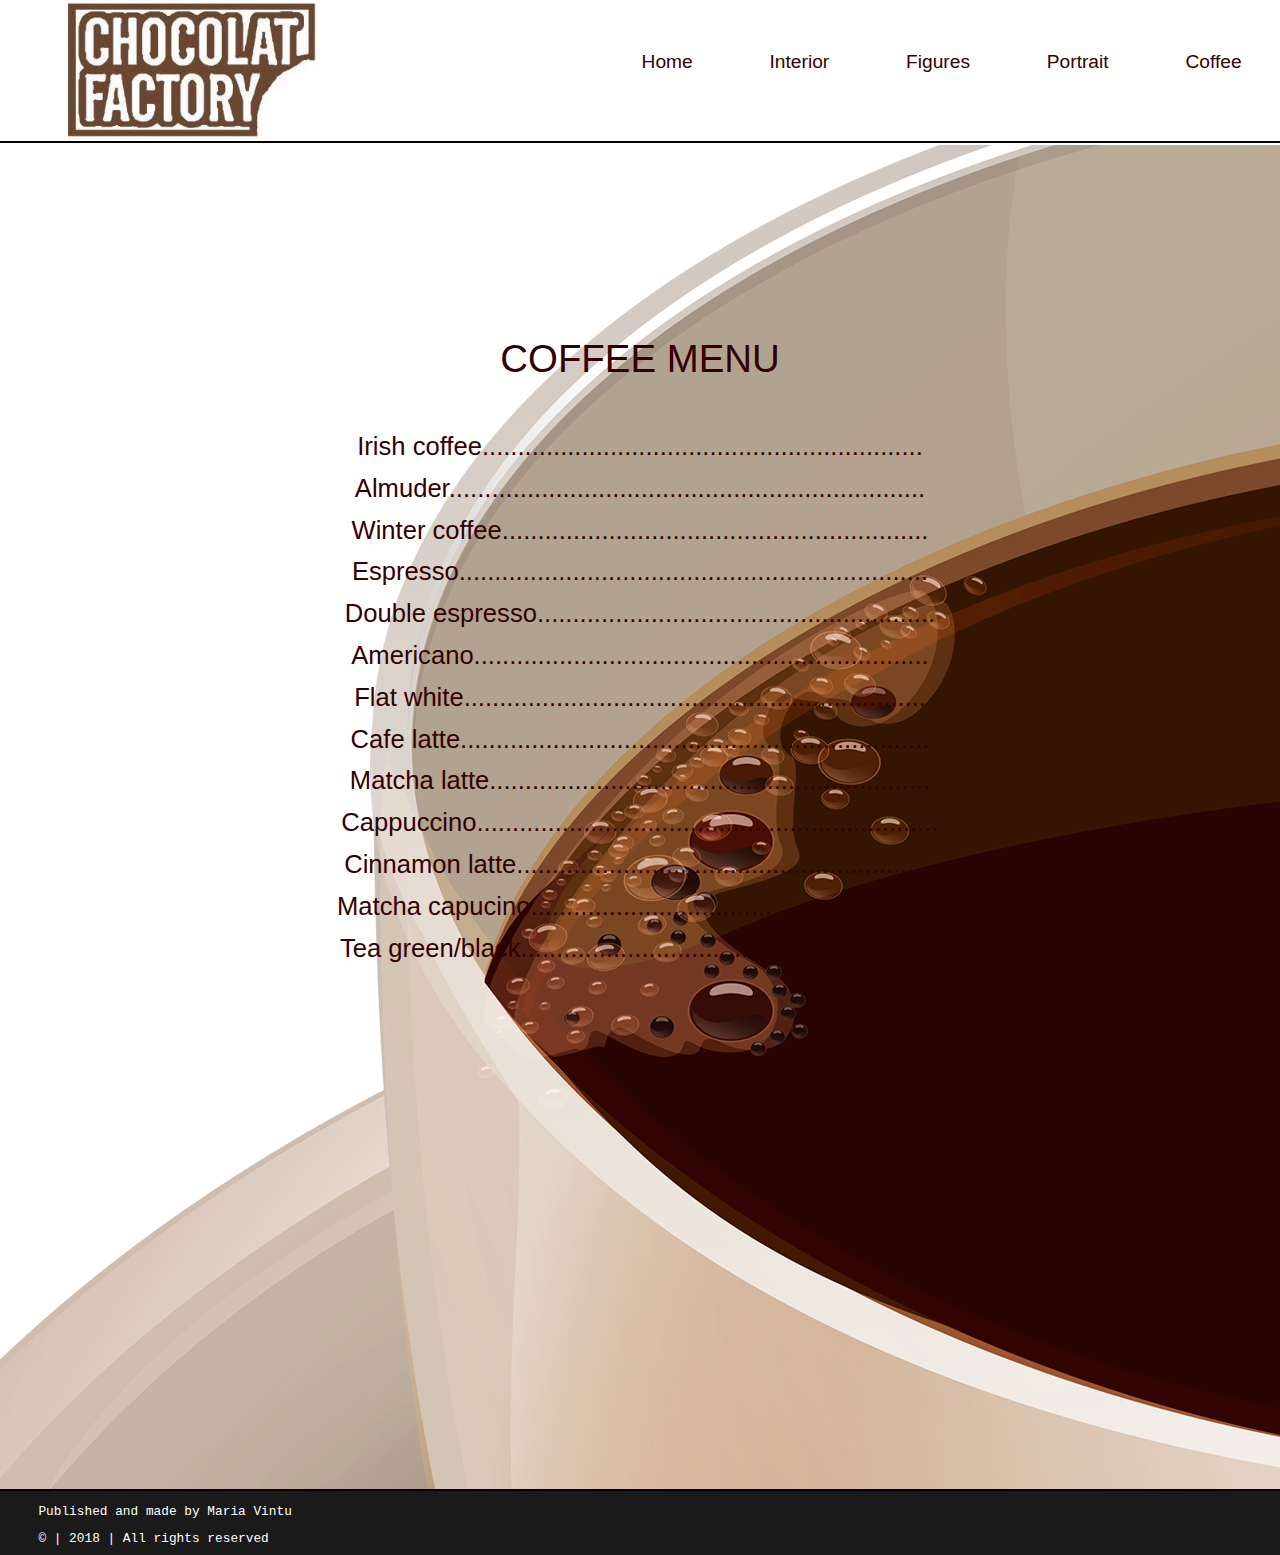
<file: coffee.html>
<!DOCTYPE html>
<html>
<head>
	<title>Oradea chocolate factory - figures</title>
	<link rel="stylesheet" type="text/css" href="coffee_styles.css">
	<meta charset="utf-8">
	<meta name="keywords" content="chocolate factory of Oradea">
	<meta name="description" content="chocolate handmade"> 
	<meta name="viewport" content="width=device-width, initial-scale=1.0">
</head>
<body>
	<div id="header">
		<div id="header_photo_div">
			<img id="img_header" src="logo.jpg">
		</div>

		<div class="menu_container">
			<a class="menu_hrefs" href="coffee.html">Coffee</a>
		</div>
		<div class="menu_container">
			<a class="menu_hrefs" href="portrait.html">Portrait</a>
		</div>
		<div class="menu_container">
			<a class="menu_hrefs" href="figures.html">Figures</a>
		</div>
		<div class="menu_container">
			<a class="menu_hrefs" href="interior.html">Interior</a>
		</div>
		<div class="menu_container">
			<a class="menu_hrefs" href="index.html" >Home</a>
		</div>
	</div>
	<div id="coffee_main">
			<p id="coffee_menu">COFFEE MENU</p>
			<p class="coffee_text">Irish coffee..............................................................</p>
			<p class="coffee_text">Almuder...................................................................</p>
			<p class="coffee_text">Winter coffee............................................................</p>
			<p class="coffee_text">Espresso..................................................................</p>
			<p class="coffee_text">Double espresso........................................................</p>
			<p class="coffee_text">Americano................................................................</p>
			<p class="coffee_text">Flat white.................................................................</p>
			<p class="coffee_text">Cafe latte..................................................................</p>
			<p class="coffee_text">Matcha latte..............................................................</p>
			<p class="coffee_text">Cappuccino.................................................................</p>
			<p class="coffee_text">Cinnamon latte...........................................................</p>
			<p class="coffee_text">Matcha capucino..........................................................</p>	
			<p class="coffee_text">Tea green/black...........................................................</p>
		
		


	</div>








	<div id="footer">
			<p class="footer_text">Published and made by <a id="footer_text_link" target="_blank" title="Find me on Facebook">Maria Vintu</a></p>
			<p class="footer_text">&copy | 2018 | All rights reserved</p>
	</div>











</body>
</html>
</file>
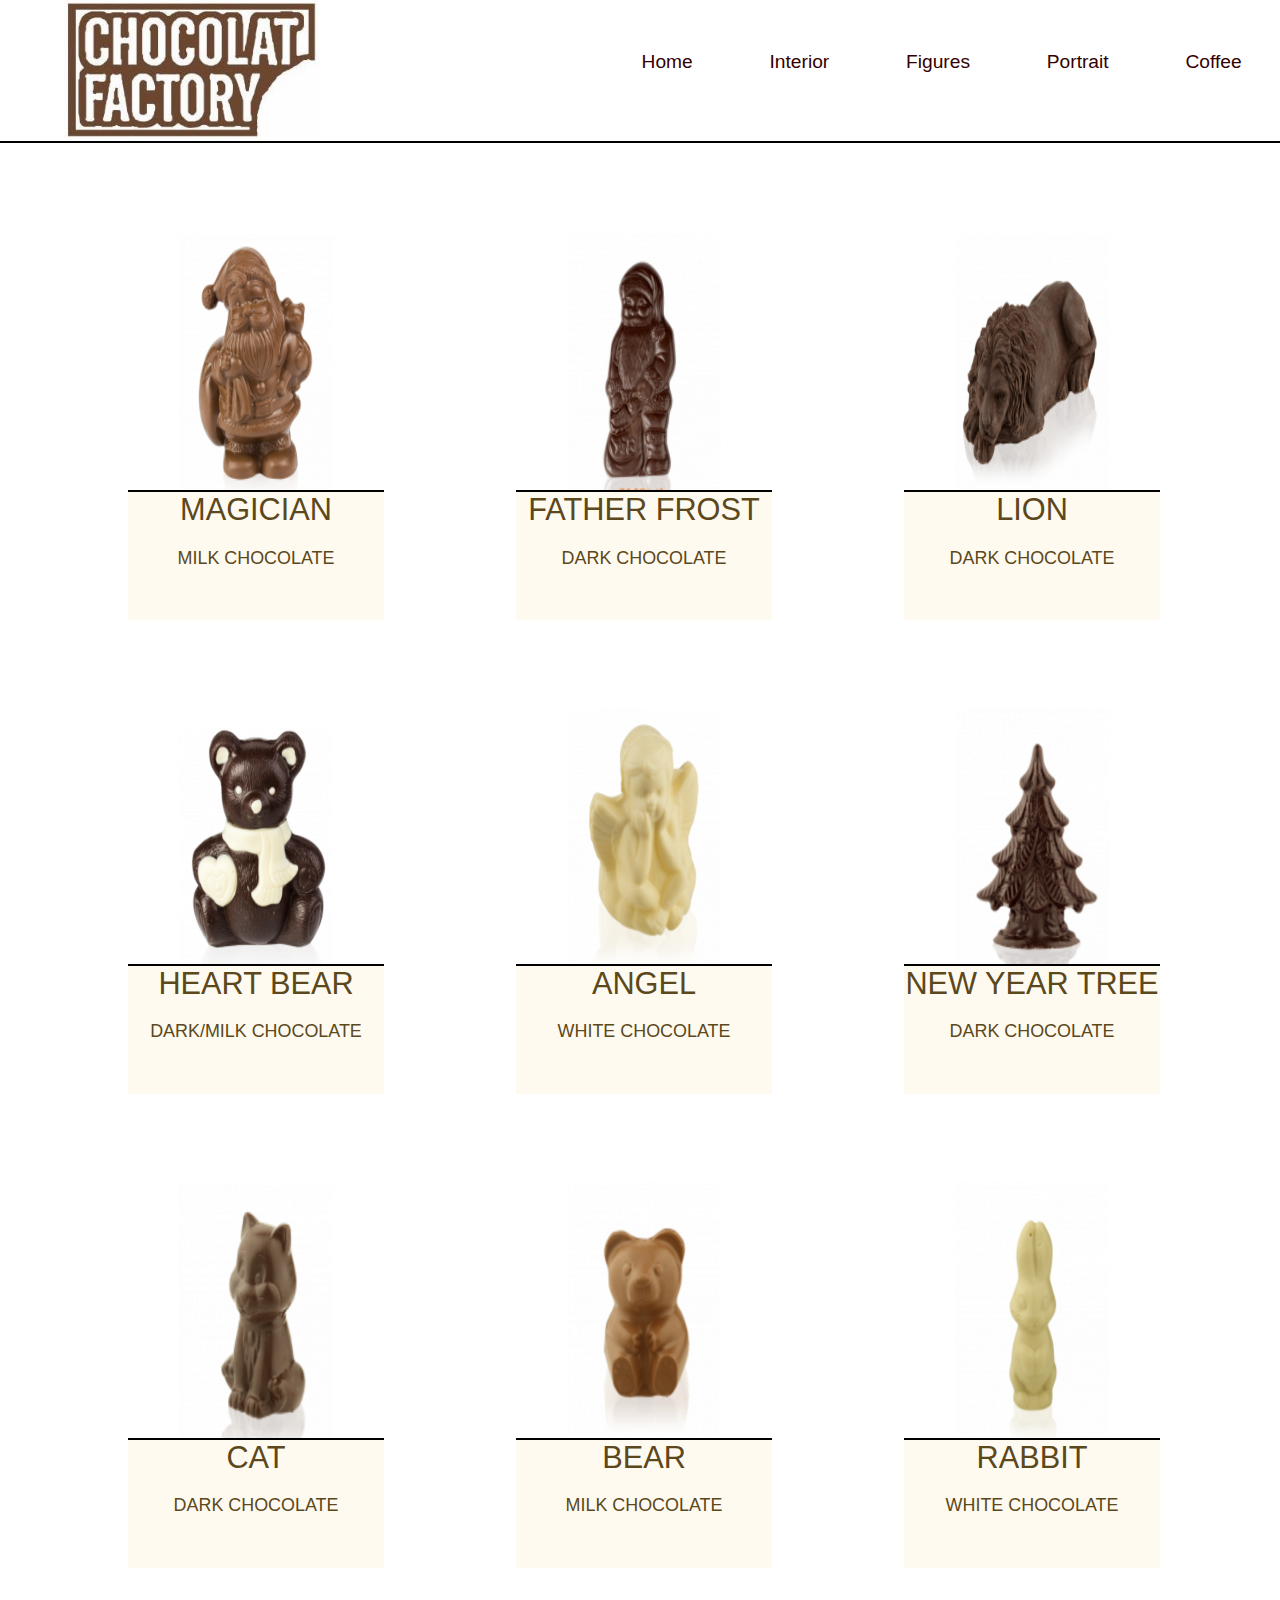
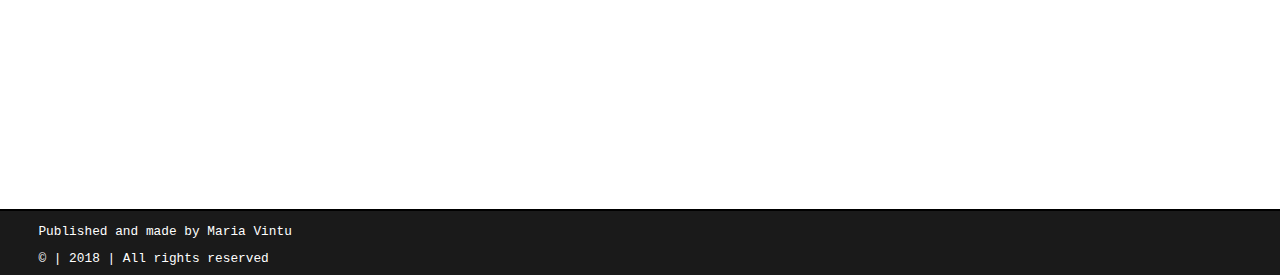
<file: figures.html>
<!DOCTYPE html>
<html>
<head>
	<title>Oradea chocolate factory - figures</title>
	<link rel="stylesheet" type="text/css" href="figures_styles.css">
	<meta charset="utf-8">
	<meta name="keywords" content="chocolate factory of Oradea">
	<meta name="description" content="chocolate handmade"> 
	<meta name="viewport" content="width=device-width, initial-scale=1.0">
</head>
<body>
	<div id="header">
		<div id="header_photo_div">
			<img id="img_header" src="logo.jpg">
		</div>

		<div class="menu_container">
			<a class="menu_hrefs" href="coffee.html">Coffee</a>
		</div>
		<div class="menu_container">
			<a class="menu_hrefs" href="portrait.html">Portrait</a>
		</div>
		<div class="menu_container">
			<a class="menu_hrefs" href="figures.html">Figures</a>
		</div>
		<div class="menu_container">
			<a class="menu_hrefs" href="interior.html">Interior</a>
		</div>
		<div class="menu_container">
			<a class="menu_hrefs" href="index.html" >Home</a>
		</div>

	</div>
	<div id="figures_main">
		<div class="christmas_div2_div">
			<div class="christmas_div2_div_image_div">
				<img class="christmas_div2_div_image" src="fg11.png">
			</div>
			<div class="christmas_div2_div_text">
				<p class="christmas_div2_div_text_link">MAGICIAN</p>
				<p class="christmas_div2_div_text_text">MILK CHOCOLATE</p>
			</div>
		</div>

		<div class="christmas_div2_div">
			<div class="christmas_div2_div_image_div">
				<img class="christmas_div2_div_image" src="fg12.png">
			</div>
			<div class="christmas_div2_div_text">
				<p class="christmas_div2_div_text_link">FATHER FROST</p>
				<p class="christmas_div2_div_text_text">DARK CHOCOLATE</p>
			</div>
		</div>

		<div class="christmas_div2_div">
			<div class="christmas_div2_div_image_div">
				<img class="christmas_div2_div_image" src="fg13.png">
			</div>
			<div class="christmas_div2_div_text">
				<p class="christmas_div2_div_text_link">LION</p>
				<p class="christmas_div2_div_text_text">DARK CHOCOLATE</p>
			</div>
		</div>

		<div class="christmas_div2_div">
			<div class="christmas_div2_div_image_div">
				<img class="christmas_div2_div_image" src="fg14.png">
			</div>
			<div class="christmas_div2_div_text">
				<p class="christmas_div2_div_text_link">HEART BEAR</p>
				<p class="christmas_div2_div_text_text">DARK/MILK CHOCOLATE</p>
			</div>
		</div>

		<div class="christmas_div2_div">
			<div class="christmas_div2_div_image_div">
				<img class="christmas_div2_div_image" src="fg15.png">
			</div>
			<div class="christmas_div2_div_text">
				<p class="christmas_div2_div_text_link">ANGEL</p>
				<p class="christmas_div2_div_text_text">WHITE CHOCOLATE</p>
			</div>
		</div>

		<div class="christmas_div2_div">
			<div class="christmas_div2_div_image_div">
				<img class="christmas_div2_div_image" src="fg16.png">
			</div>
			<div class="christmas_div2_div_text">
				<p class="christmas_div2_div_text_link">NEW YEAR TREE</p>
				<p class="christmas_div2_div_text_text">DARK CHOCOLATE</p>
			</div>
		</div>

		<div class="christmas_div2_div">
			<div class="christmas_div2_div_image_div">
				<img class="christmas_div2_div_image" src="fg17.png">
			</div>
			<div class="christmas_div2_div_text">
				<p class="christmas_div2_div_text_link">CAT</p>
				<p class="christmas_div2_div_text_text">DARK CHOCOLATE</p>
			</div>
		</div>

		<div class="christmas_div2_div">
			<div class="christmas_div2_div_image_div">
				<img class="christmas_div2_div_image" src="fg18.png">
			</div>
			<div class="christmas_div2_div_text">
				<p class="christmas_div2_div_text_link">BEAR</p>
				<p class="christmas_div2_div_text_text">MILK CHOCOLATE</p>
			</div>
		</div>

		<div class="christmas_div2_div">
			<div class="christmas_div2_div_image_div">
				<img class="christmas_div2_div_image" src="fg19.png">
			</div>
			<div class="christmas_div2_div_text">
				<p class="christmas_div2_div_text_link">RABBIT</p>
				<p class="christmas_div2_div_text_text">WHITE CHOCOLATE</p>
			</div>
		</div>


	</div>








	<div id="footer">
			<p class="footer_text">Published and made by <a id="footer_text_link" target="_blank" title="Find me on Facebook">Maria Vintu</a></p>
			<p class="footer_text">&copy | 2018 | All rights reserved</p>
	</div>











</body>
</html>
</file>
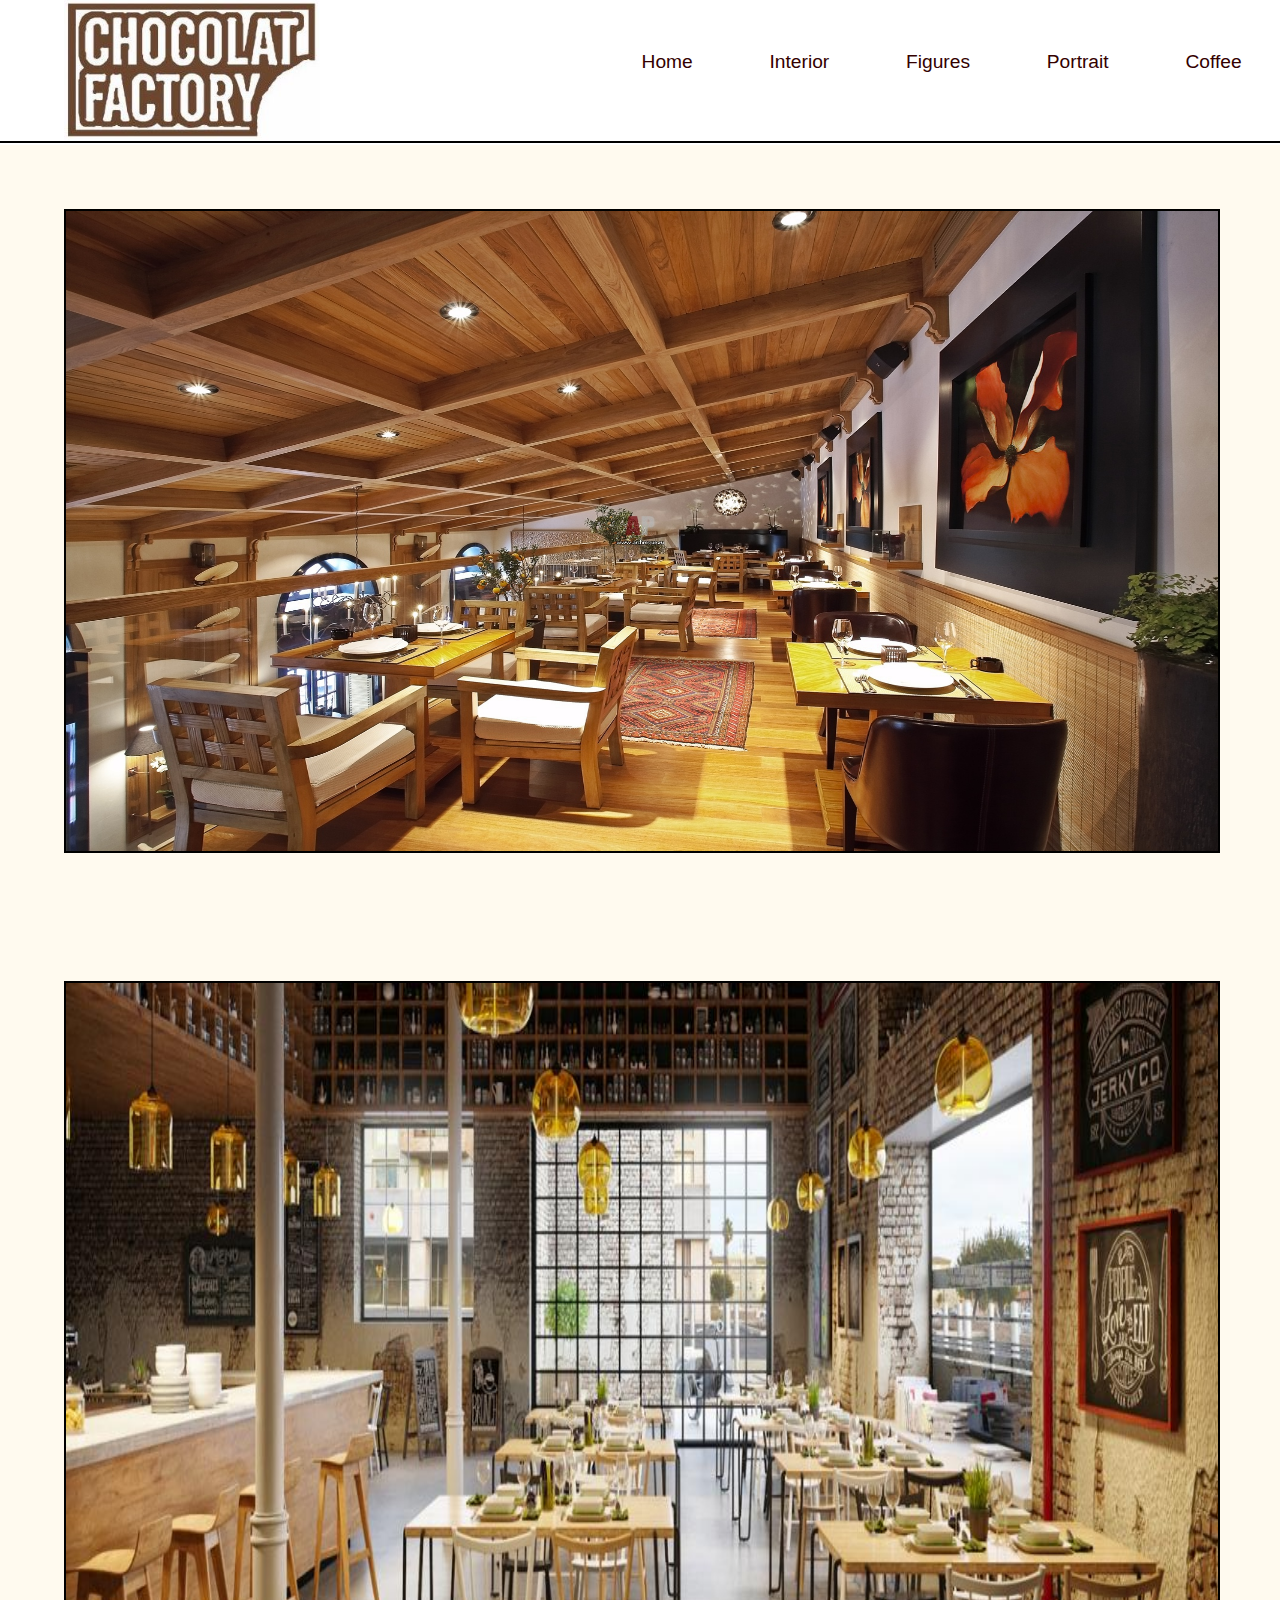
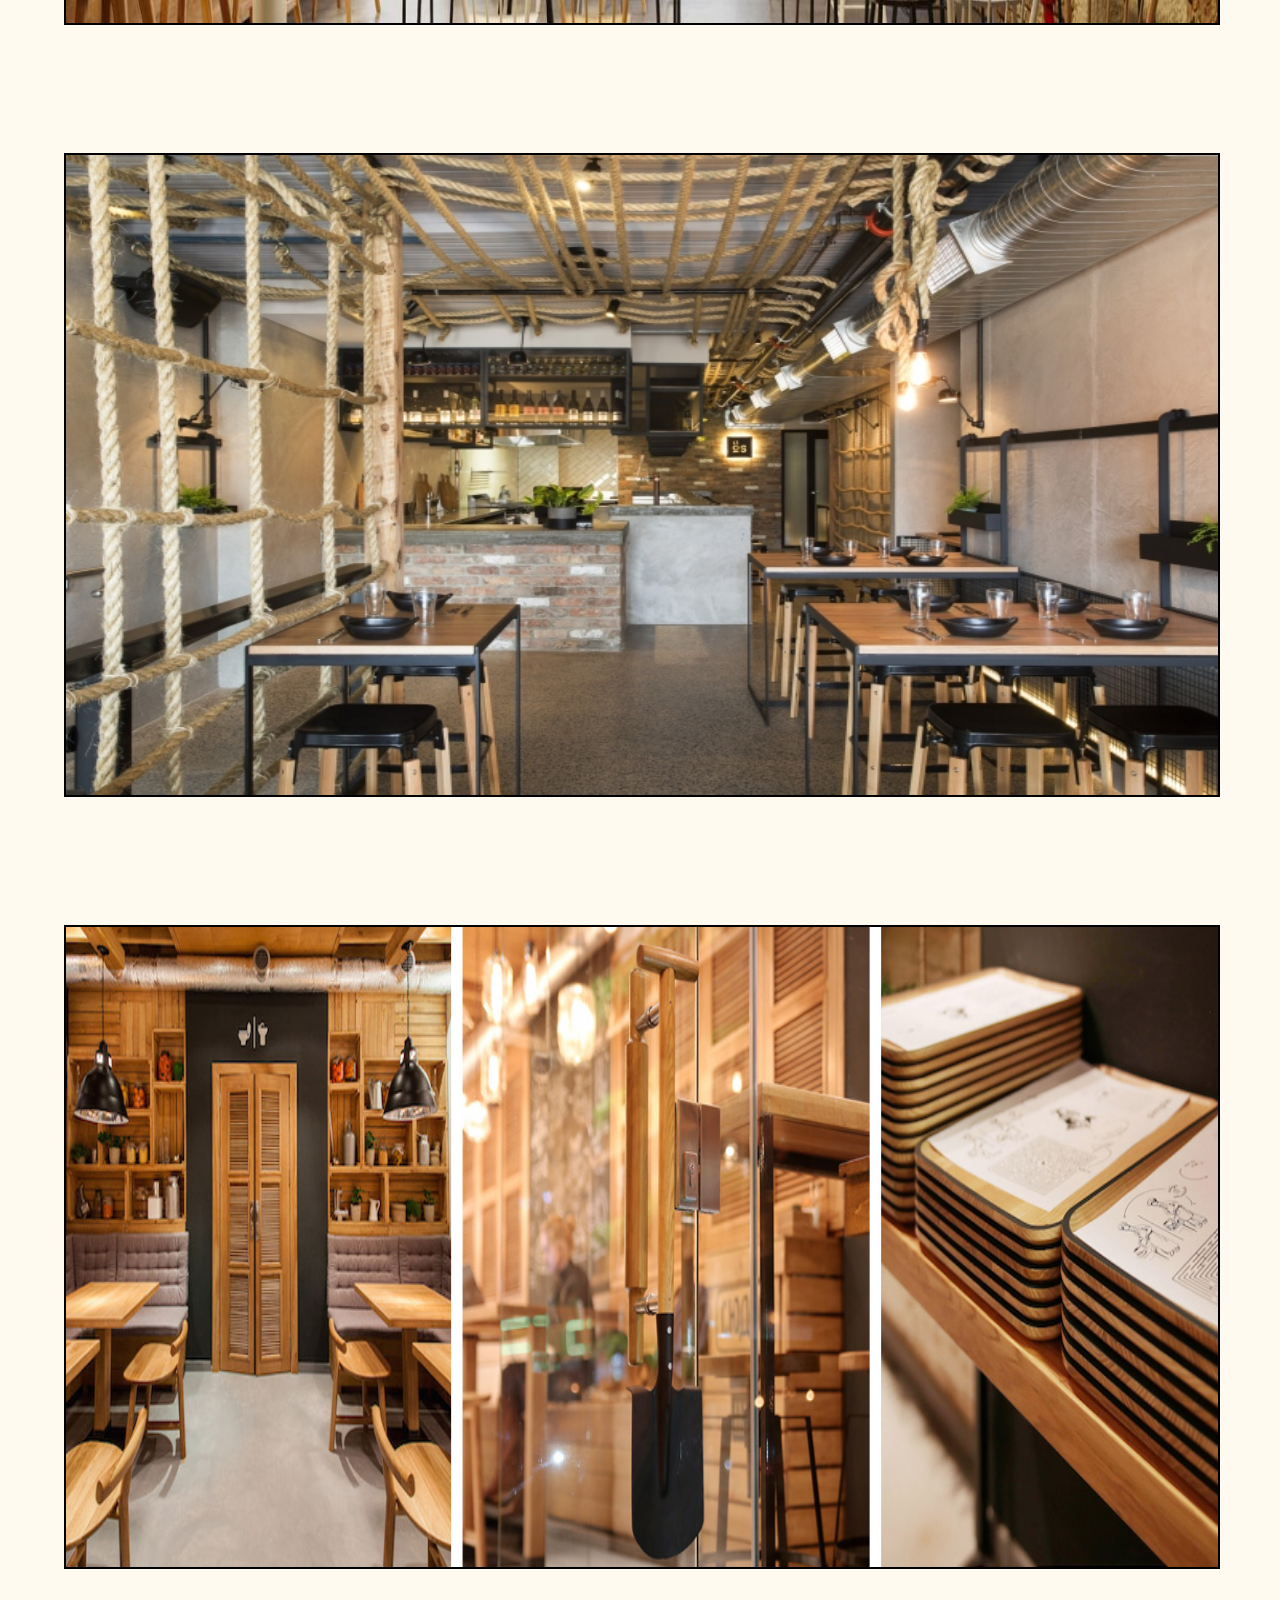
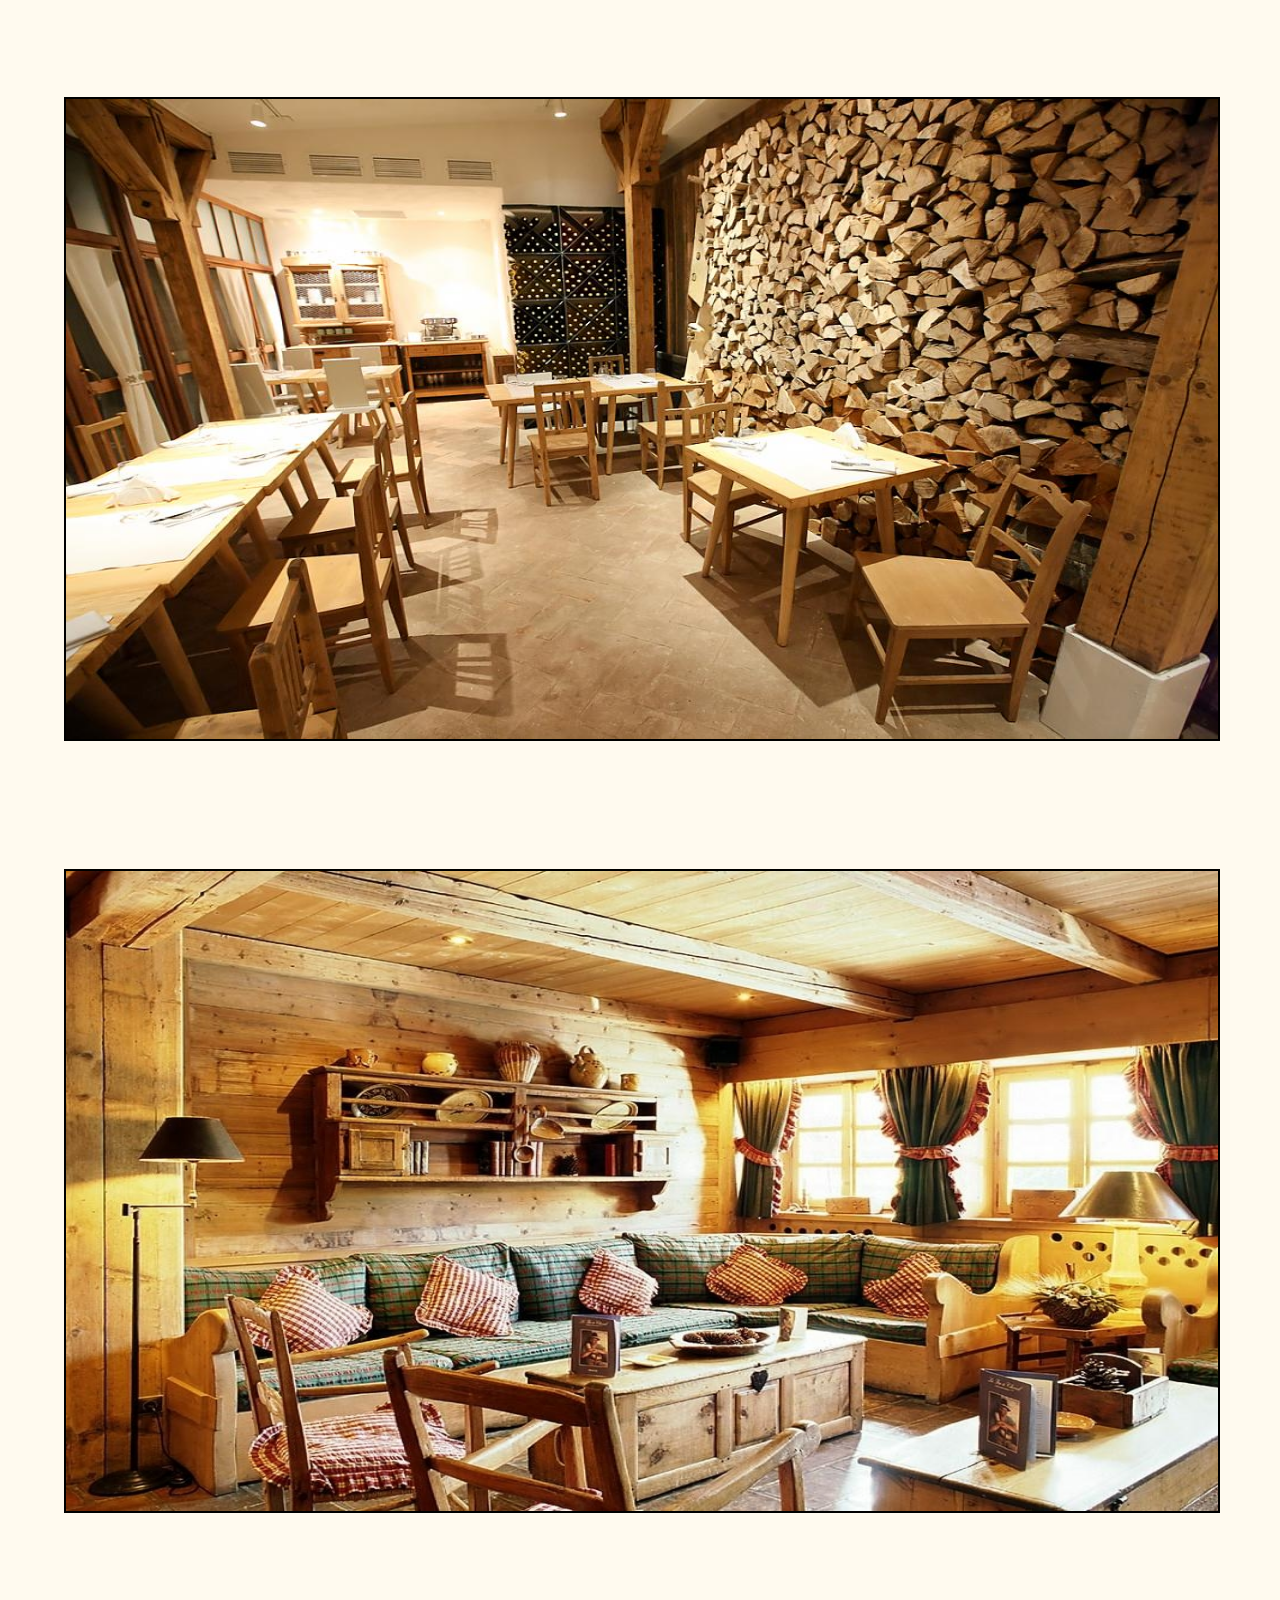
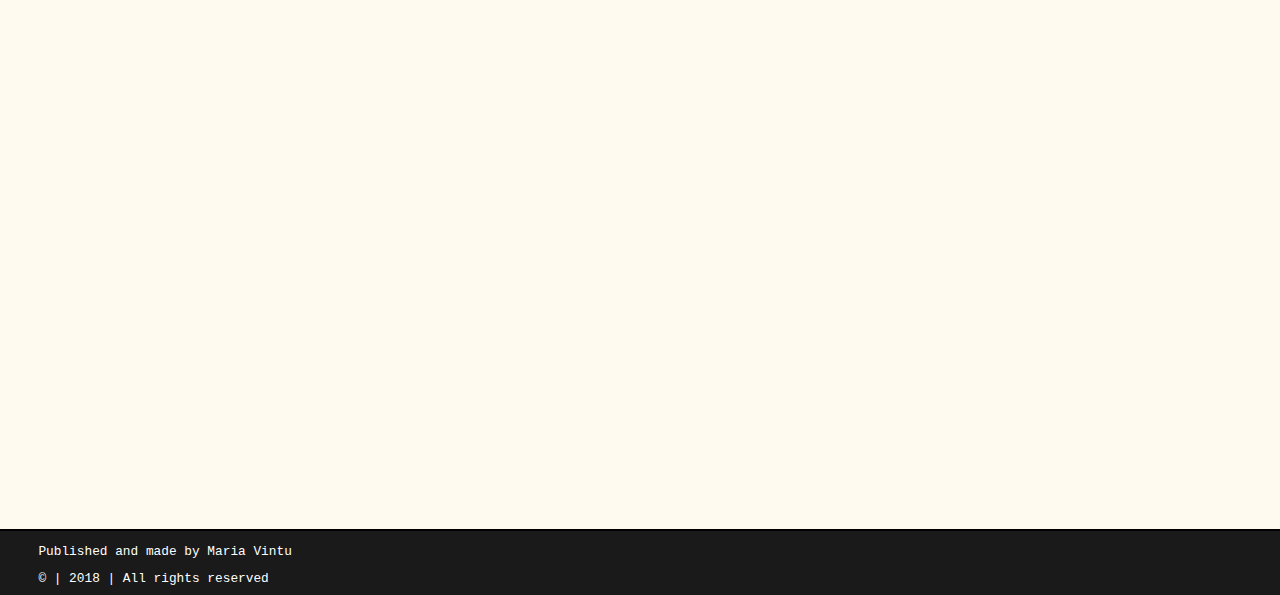
<file: interior.html>
<!DOCTYPE html>
<html>
<head>
	<title>Oradea chocolate factory - figures</title>
	<link rel="stylesheet" type="text/css" href="interior_styles.css">
	<meta charset="utf-8">
	<meta name="keywords" content="chocolate factory of Oradea">
	<meta name="description" content="chocolate handmade"> 
	<meta name="viewport" content="width=device-width, initial-scale=1.0">
</head>
<body>
	<div id="header">
		<div id="header_photo_div">
			<img id="img_header" src="logo.jpg">
		</div>

		<div class="menu_container">
			<a class="menu_hrefs" href="coffee.html">Coffee</a>
		</div>
		<div class="menu_container">
			<a class="menu_hrefs" href="portrait.html">Portrait</a>
		</div>
		<div class="menu_container">
			<a class="menu_hrefs" href="figures.html">Figures</a>
		</div>
		<div class="menu_container">
			<a class="menu_hrefs" href="interior.html">Interior</a>
		</div>
		<div class="menu_container">
			<a class="menu_hrefs" href="index.html" >Home</a>
		</div>

	</div>
	<div id="interior_main_div">
		<div class="interior_div">
			<img class="interior_img" src="int1.jpg">
		</div>

		<div class="interior_div">
			<img class="interior_img" src="int2.jpg">
		</div>

		<div class="interior_div">
			<img class="interior_img" src="int3.jpg">
		</div>

		<div class="interior_div">
			<img class="interior_img" src="int4.jpg">
		</div>

		<div class="interior_div">
			<img class="interior_img" src="int5.jpg">
		</div>

		<div class="interior_div">
			<img class="interior_img" src="int6.jpg">
		</div>
	</div>








	<div id="footer">
			<p class="footer_text">Published and made by <a id="footer_text_link" target="_blank" title="Find me on Facebook">Maria Vintu</a></p>
			<p class="footer_text">&copy | 2018 | All rights reserved</p>
	</div>











</body>
</html>
</file>
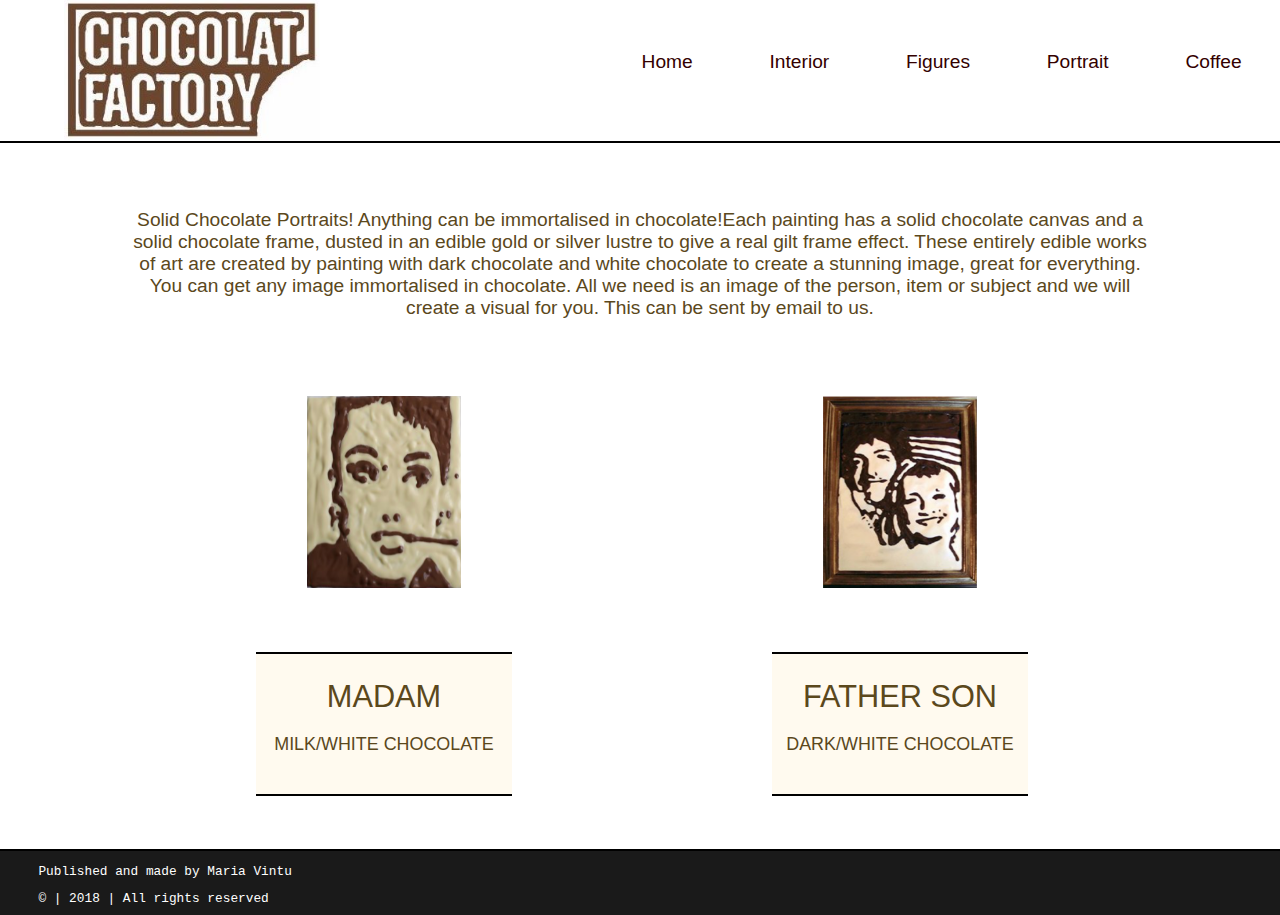
<file: portrait.html>
<!DOCTYPE html>
<html>
<head>
	<title>Oradea chocolate factory - figures</title>
	<link rel="stylesheet" type="text/css" href="portrait_styles.css">
	<meta charset="utf-8">
	<meta name="keywords" content="chocolate factory of Oradea">
	<meta name="description" content="chocolate handmade"> 
	<meta name="viewport" content="width=device-width, initial-scale=1.0">
</head>
<body>
	<div id="header">
		<div id="header_photo_div">
			<img id="img_header" src="logo.jpg">
		</div>

		<div class="menu_container">
			<a class="menu_hrefs" href="coffee.html">Coffee</a>
		</div>
		<div class="menu_container">
			<a class="menu_hrefs" href="portrait.html">Portrait</a>
		</div>
		<div class="menu_container">
			<a class="menu_hrefs" href="figures.html">Figures</a>
		</div>
		<div class="menu_container">
			<a class="menu_hrefs" href="interior.html">Interior</a>
		</div>
		<div class="menu_container">
			<a class="menu_hrefs" href="index.html" >Home</a>
		</div>

	</div>
	<div id="portrait_main">

		<p class="portrait_text">Solid Chocolate Portraits! Anything can be immortalised in chocolate!Each painting has a solid chocolate canvas and a solid chocolate frame, dusted in an edible gold or silver lustre to give a real gilt frame effect.  

		These entirely edible works of art are created by painting with dark chocolate and white chocolate to create a stunning image, great for everything.

		You can get any image immortalised in chocolate.
 
All we need is an image of the person, item or subject and we will create a visual for you. This can be sent by email to us.</p>
		
		<div class="christmas_div2_div">
			<div class="christmas_div2_div_image_div">
				<img class="christmas_div2_div_image" src="fg22.png">
			</div>
			<div class="christmas_div2_div_text">
				<p class="christmas_div2_div_text_link">MADAM</p>
				<p class="christmas_div2_div_text_text">MILK/WHITE CHOCOLATE</p>
			</div>
		</div>

		<div class="christmas_div2_div">
			<div class="christmas_div2_div_image_div">
				<img class="christmas_div2_div_image" src="fg21.png">
			</div>
			<div class="christmas_div2_div_text">
				<p class="christmas_div2_div_text_link">FATHER SON</p>
				<p class="christmas_div2_div_text_text">DARK/WHITE CHOCOLATE</p>
			</div>
		</div>


	</div>








	<div id="footer">
			<p class="footer_text">Published and made by <a id="footer_text_link" target="_blank" title="Find me on Facebook">Maria Vintu</a></p>
			<p class="footer_text">&copy | 2018 | All rights reserved</p>
	</div>











</body>
</html>
</file>
<file: coffee_styles.css>
*{
	margin:0;
	padding: 0;
}
#header{
	height: 11vw;
	width: 100%;
	border-bottom:2px solid black;
	display: inline-block;
	background-attachment: fixed;
}
#header_photo_div{
	height: 11vw;
	width: 20vw;
	margin-left: 5vw;
	display: inline-block;
}

#img_header{
	height: 11vw;
	width: 20vw;
}

.menu_hrefs{
	text-decoration: none;
	font-size:1.5vw;
	font-family:Verdana,sans-serif;
	font-weight:normal;
	color: #330000;
}
.menu_container{
	display: inline-block;
	margin-left: 3vw;
	margin-right: 3vw;
	margin-top: 4vw;
	float: right;
}
.menu_container a:hover{
	color: brown;
	text-decoration: underline;
}







#coffee_main{
	width: 100%;
	height: 90vw;
	background-image: url("cup.png");
	padding-top: 15vw;
}
.coffee_div{
	width: 80%;
	margin-left: 5vw;

}
#coffee_menu{
	text-decoration: none;
	font-size:3vw;
	font-family:Verdana,sans-serif;
	font-weight:normal;
	color: #330000;
	text-align: center;
	margin-bottom: 4vw;
}
#tea_menu{
	text-decoration: none;
	font-size:3vw;
	font-family:Verdana,sans-serif;
	font-weight:normal;
	color: white;
	text-align: center;
	margin-bottom: 4vw;
}
.coffee_text{
	text-decoration: none;
	font-size:2vw;
	font-family:Verdana,sans-serif;
	font-weight:normal;
	color: #330000;
	text-align: center;
	margin-bottom: 1vw;
}

#footer{
	width: 100%;
	height: 5vw;
	display: inline-block;
	background-color: #1a1a1a;
	border-top:2px solid black;
}
.footer_text{
	color: white;
	font-size:1vw;
	font-family:Courier New,monospace;
	font-weight:normal;
	text-decoration: none; 
	margin-left: 3vw;
	margin-top: 1vw;
}
#footer_text_link{
	color: white;
	font-size:1vw;
	font-family:Courier New,monospace;
	font-weight:normal;
	text-decoration: none; 
	margin-top: 1vw;
}
</file>
<file: figures_styles.css>
*{
	margin:0;
	padding: 0;
}
#header{
	height: 11vw;
	width: 100%;
	border-bottom:2px solid black;
	display: inline-block;
	background-attachment: fixed;
}
#header_photo_div{
	height: 11vw;
	width: 20vw;
	margin-left: 5vw;
	display: inline-block;
}

#img_header{
	height: 11vw;
	width: 20vw;
}

.menu_hrefs{
	text-decoration: none;
	font-size:1.5vw;
	font-family:Verdana,sans-serif;
	font-weight:normal;
	color: #330000;
}
.menu_container{
	display: inline-block;
	margin-left: 3vw;
	margin-right: 3vw;
	margin-top: 4vw;
	float: right;
}
.menu_container a:hover{
	color: brown;
	text-decoration: underline;
}


.christmas_div2_div{
	width: 20%;
	height: 30vw;
	
	margin-top: 7vw;
	margin-left: 10vw;
	display: inline-block;
}
.christmas_div2_div_image_div{
	width: 100%;
	height: 20vw;
	
}
.christmas_div2_div_image{
	width: 60%;
	height: 20vw;
	margin-left: 4vw;
}
.christmas_div2_div_text{
	width: 100%;
	height: 10vw;
	background-color: #fffaef;
	
	border-top: 2px solid black;
}
.christmas_div2_div_text_link{
	font-family:Verdana,sans-serif;
	font-weight:normal;
	color: #5b481c;
	text-align: center;
	text-decoration: none; 
	font-size: 2.4vw;
}
.christmas_div2_div_text_text{
	margin-top: 1.5vw;
	font-family:Verdana,sans-serif;
	font-weight:normal;
	color: #5b481c;
	text-align: center;
	text-decoration: none; 
	font-size: 1.4vw;
}





#figures_main{
	width: 100%;
	height: 130vw;
}

#footer{
	width: 100%;
	height: 5vw;
	display: inline-block;
	background-color: #1a1a1a;
	border-top:2px solid black;
}
.footer_text{
	color: white;
	font-size:1vw;
	font-family:Courier New,monospace;
	font-weight:normal;
	text-decoration: none; 
	margin-left: 3vw;
	margin-top: 1vw;
}
#footer_text_link{
	color: white;
	font-size:1vw;
	font-family:Courier New,monospace;
	font-weight:normal;
	text-decoration: none; 
	margin-top: 1vw;
}
</file>
<file: interior_styles.css>
*{
	margin:0;
	padding: 0;
}
#header{
	height: 11vw;
	width: 100%;
	border-bottom:2px solid black;
	display: inline-block;
	background-attachment: fixed;
}
#header_photo_div{
	height: 11vw;
	width: 20vw;
	margin-left: 5vw;
	display: inline-block;
}

#img_header{
	height: 11vw;
	width: 20vw;
}

.menu_hrefs{
	text-decoration: none;
	font-size:1.5vw;
	font-family:Verdana,sans-serif;
	font-weight:normal;
	color: #330000;
}
.menu_container{
	display: inline-block;
	margin-left: 3vw;
	margin-right: 3vw;
	margin-top: 4vw;
	float: right;
}
.menu_container a:hover{
	color: brown;
	text-decoration: underline;
}



#interior_main_div{
	width: 100%;
	height: 400vw;
	background-color: #fffaef;
	padding-top: 5vw;
}
.interior_div{
	width: 90%;
	height: 50vw;
	border: 2px solid black;
	margin-left: 5vw;
	margin-bottom: 10vw;
}
.interior_img{
	width: 100%;
	height: 50vw;
}



#footer{
	width: 100%;
	height: 5vw;
	display: inline-block;
	background-color: #1a1a1a;
	border-top:2px solid black;
}
.footer_text{
	color: white;
	font-size:1vw;
	font-family:Courier New,monospace;
	font-weight:normal;
	text-decoration: none; 
	margin-left: 3vw;
	margin-top: 1vw;
}
#footer_text_link{
	color: white;
	font-size:1vw;
	font-family:Courier New,monospace;
	font-weight:normal;
	text-decoration: none; 
	margin-top: 1vw;
}
</file>
<file: portrait_styles.css>
*{
	margin:0;
	padding: 0;
}
#header{
	height: 11vw;
	width: 100%;
	border-bottom:2px solid black;
	display: inline-block;
	background-attachment: fixed;
}
#header_photo_div{
	height: 11vw;
	width: 20vw;
	margin-left: 5vw;
	display: inline-block;
}

#img_header{
	height: 11vw;
	width: 20vw;
}

.menu_hrefs{
	text-decoration: none;
	font-size:1.5vw;
	font-family:Verdana,sans-serif;
	font-weight:normal;
	color: #330000;
}
.menu_container{
	display: inline-block;
	margin-left: 3vw;
	margin-right: 3vw;
	margin-top: 4vw;
	float: right;
}
.menu_container a:hover{
	color: brown;
	text-decoration: underline;
}



#portrait_main{
	width: 100%;
	height: 50vw;
}

.portrait_text{
	font-family:Verdana,sans-serif;
	font-weight:normal;
	color: #5b481c;
	text-align: center;
	text-decoration: none; 
	font-size: 1.5vw;
	margin-left: 10vw;
	margin-right: 10vw;
	margin-top: 5vw;
}

.christmas_div2_div{
	width: 20%;
	height: 30vw;
	
	margin-top: 6vw;
	margin-left: 20vw;
	display: inline-block;
}
.christmas_div2_div_image_div{
	width: 100%;
	height: 20vw;
	
}
.christmas_div2_div_image{
	width: 60%;
	height: 15vw;
	margin-left: 4vw;
}
.christmas_div2_div_text{
	padding-top:2vw; 
	width: 100%;
	height: 9vw;
	background-color: #fffaef;
	border-bottom: 2px solid black;
	border-top: 2px solid black;
}
.christmas_div2_div_text_link{
	font-family:Verdana,sans-serif;
	font-weight:normal;
	color: #5b481c;
	text-align: center;
	text-decoration: none; 
	font-size: 2.4vw;
	
}
.christmas_div2_div_text_link a : hover{
	font-weight:bold;
	text-decoration: underline;
	color: red;
	background-color: black;
}
.christmas_div2_div_text_text{
	margin-top: 1.5vw;
	font-family:Verdana,sans-serif;
	font-weight:normal;
	color: #5b481c;
	text-align: center;
	text-decoration: none; 
	font-size: 1.4vw;
}


#christmas_div2_map_top{
	padding-top:2vw; 
	width: 100%;
	height: 5vw;
	background-color: #fffaef;
	text-align: center;
	font-size: 3vw;
	border-bottom:2px solid black;
	border-top:2px solid black;
}

#footer{
	width: 100%;
	height: 5vw;
	display: inline-block;
	background-color: #1a1a1a;
	border-top:2px solid black;
}
.footer_text{
	color: white;
	font-size:1vw;
	font-family:Courier New,monospace;
	font-weight:normal;
	text-decoration: none; 
	margin-left: 3vw;
	margin-top: 1vw;
}
#footer_text_link{
	color: white;
	font-size:1vw;
	font-family:Courier New,monospace;
	font-weight:normal;
	text-decoration: none; 
	margin-top: 1vw;
}
</file>
